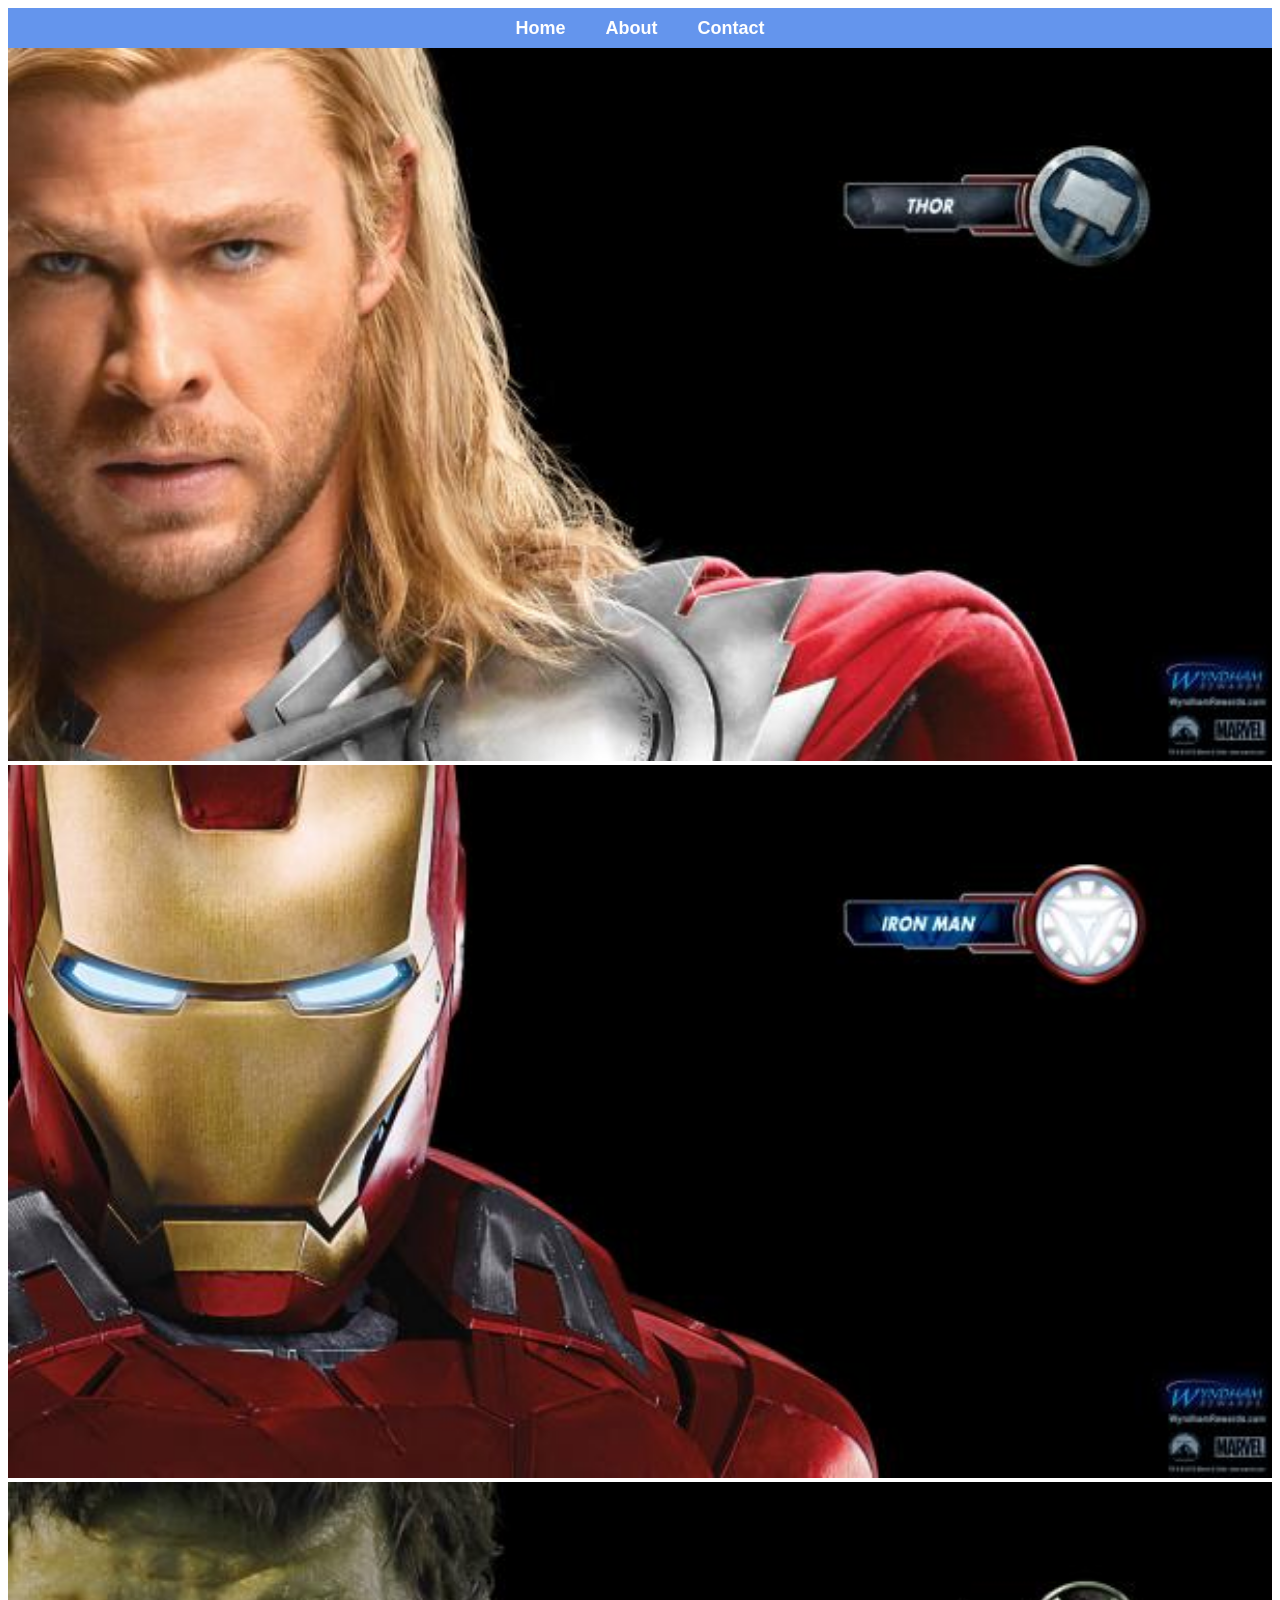
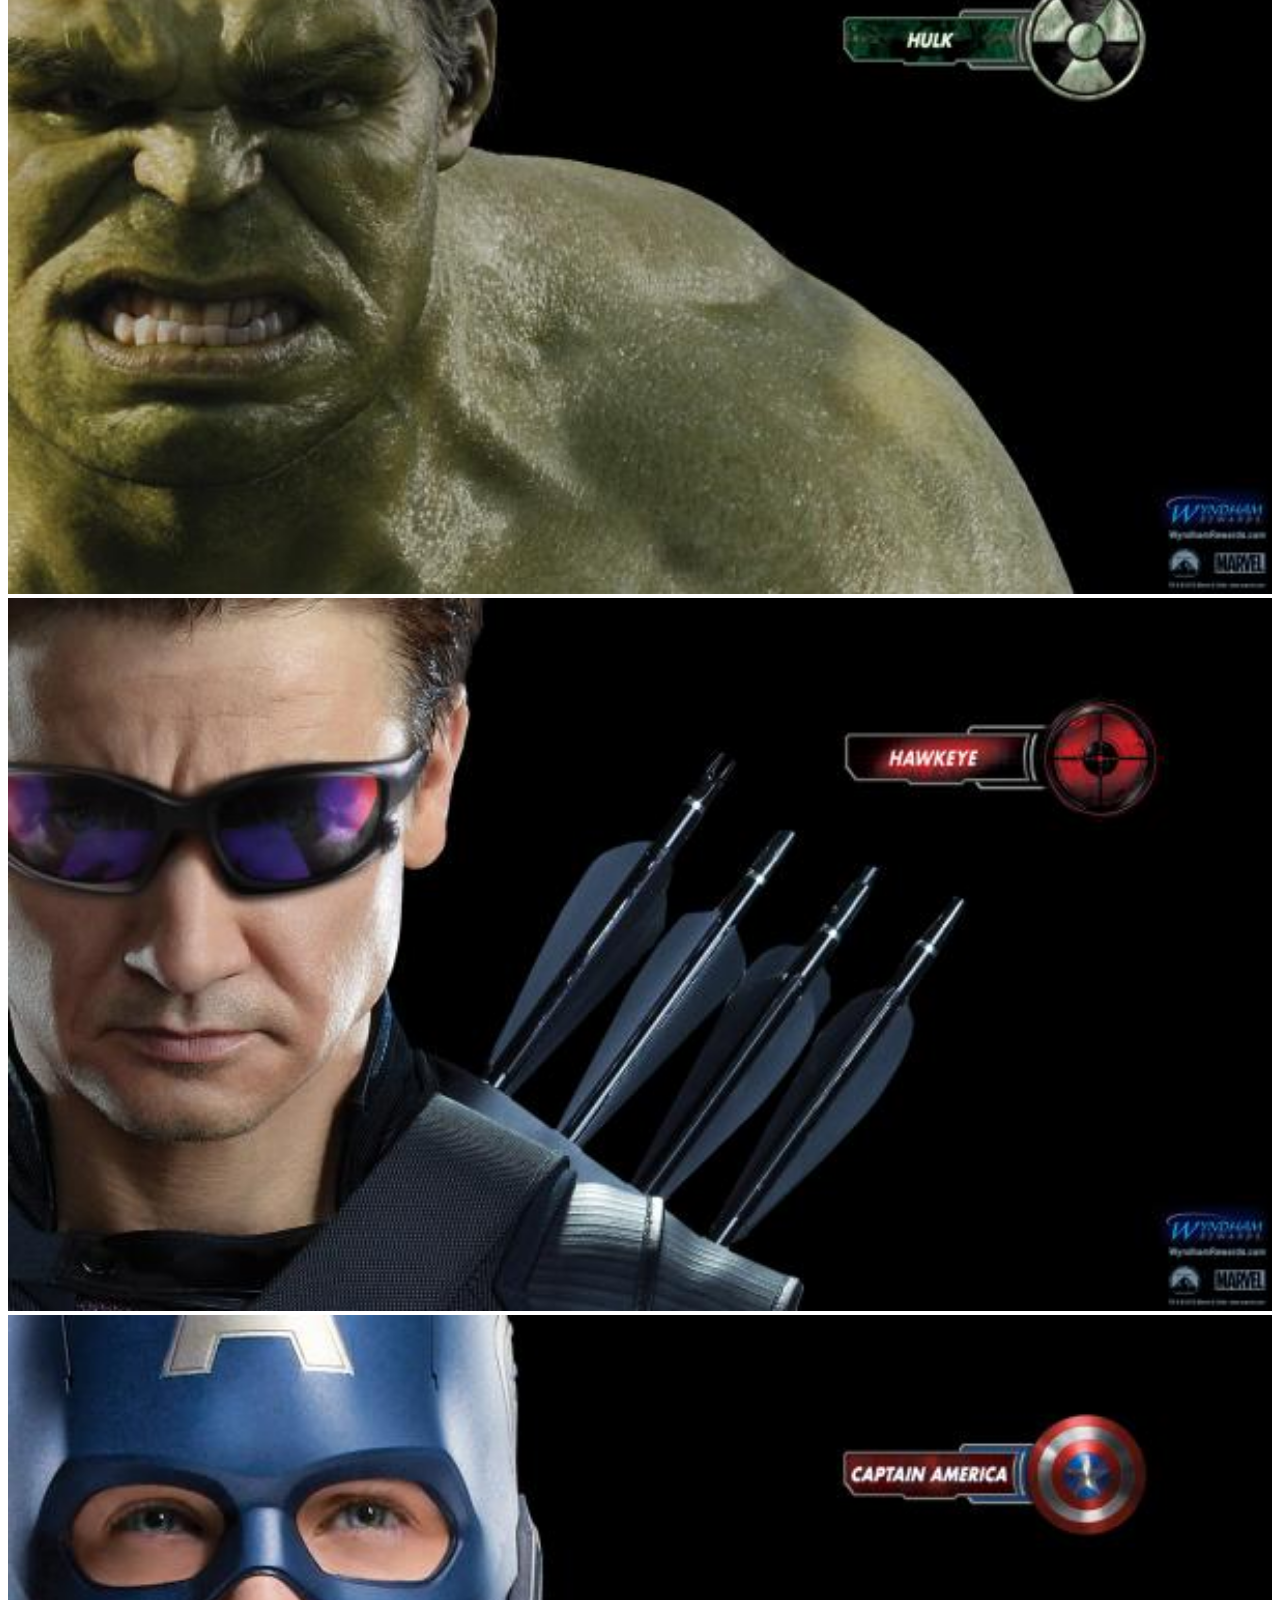
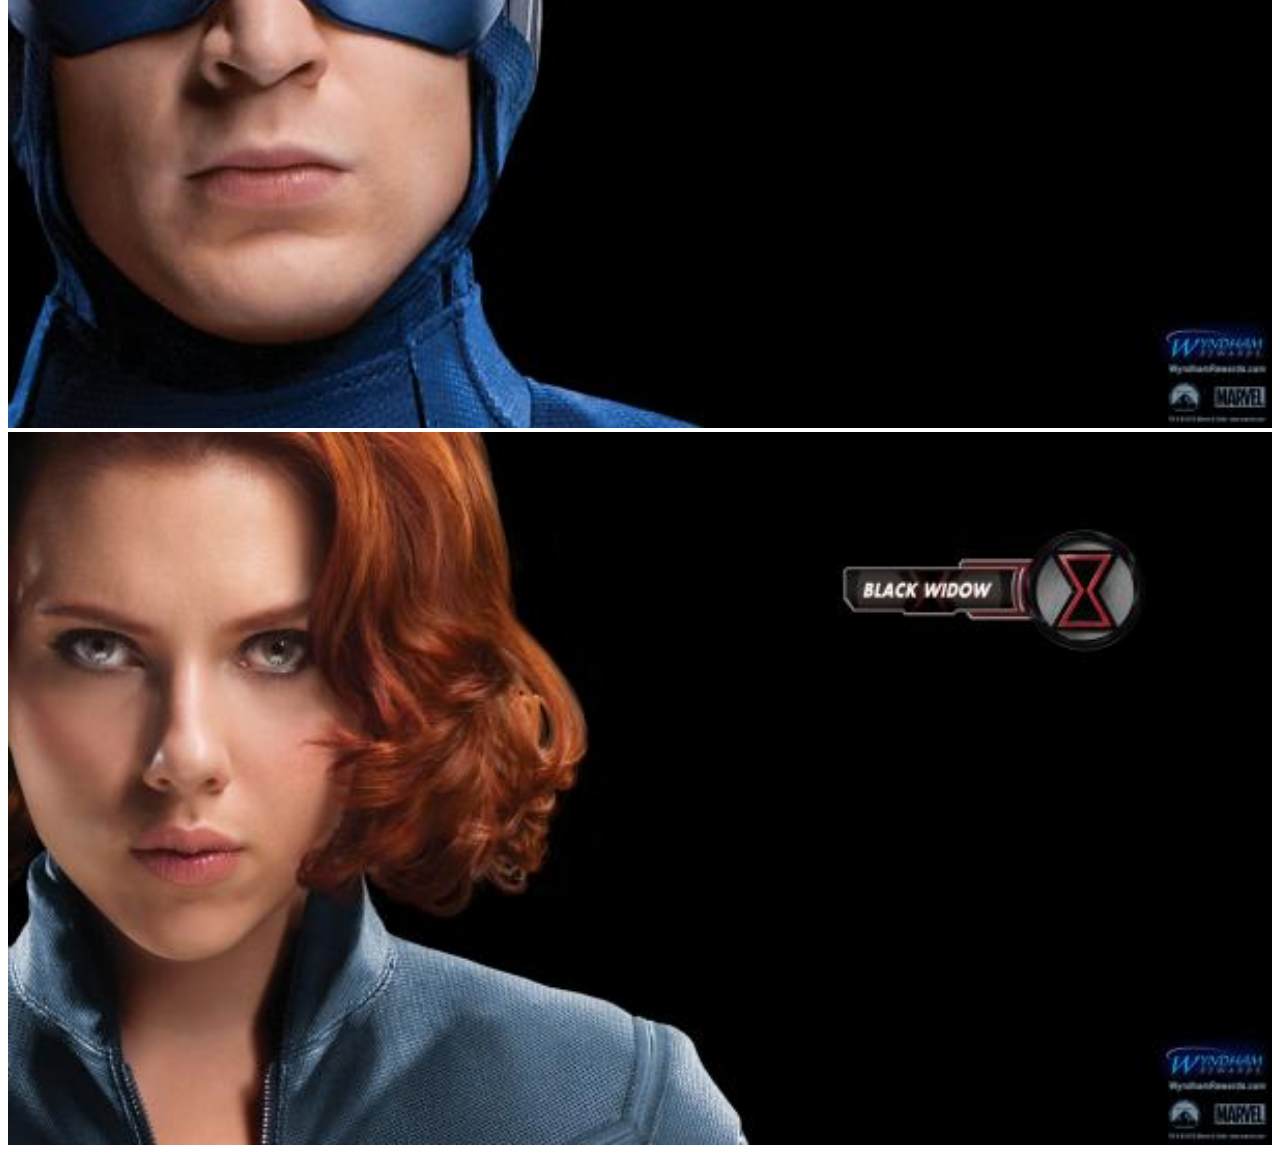
<file: index.html>
<!doctype html>
<html>
  <head>
    <title>Avengers</title>
    <link rel="stylesheet" href="style.css" />
  </head>
  <body>
    <div id="menu">
      <a href="index.html">Home</a>
      <a href="about.html" target="_blank">About</a>
      <a href="contact.html" target="_blank">Contact</a>
    </div>

    <div class="gallery">
      <a href="thor.html" target="_blank"
        ><img src="images/heroes/thor.jpg"
      /></a>
      <a href="iron_man.html" target="_blank"
        ><img src="images/heroes/iron-man.jpg"
      /></a>
      <a href="hulk.html" target="_blank"
        ><img src="images/heroes/hulk.jpg"
      /></a>
      <a href="hawkeye.html" target="_blank"
        ><img src="images/heroes/hawkeye.jpg"
      /></a>
      <a href="captain_america.html" target="_blank"
        ><img src="images/heroes/captain-america.jpg"
      /></a>
      <a href="black_widow.html" target="_blank"
        ><img src="images/heroes/black-widow.jpg"
      /></a>
    </div>
  </body>
</html>
</file>
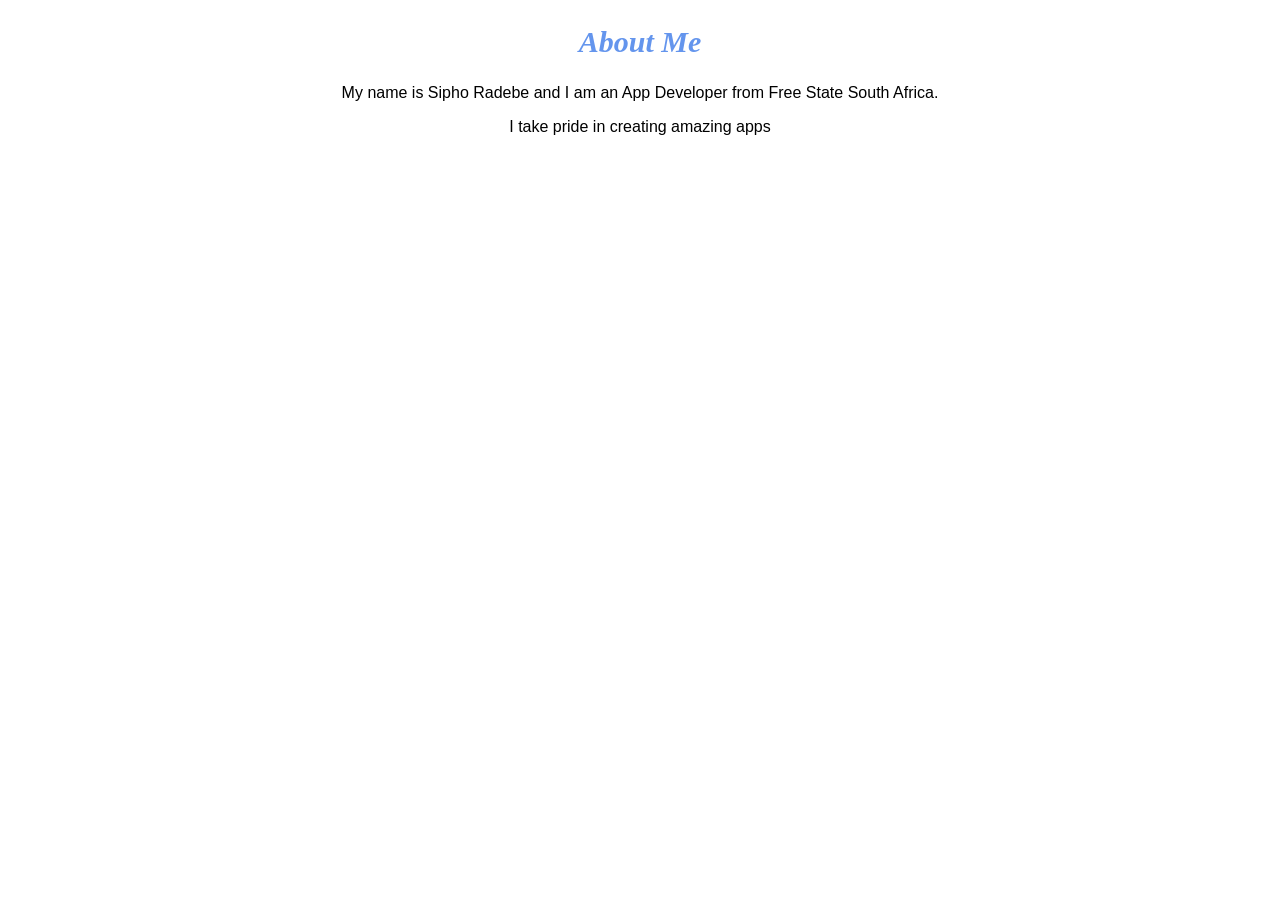
<file: about.html>
<!doctype html>
<html>
  <head>
    <title>About</title>
    <link rel="stylesheet" href="style.css" />
  </head>
  <body>
    <h2>About Me</h2>
    <div class="about-text">
      <p>
        My name is Sipho Radebe and I am an App Developer from Free State South
        Africa.
      </p>
      <p>I take pride in creating amazing apps</p>
    </div>
  </body>
</html>
</file>
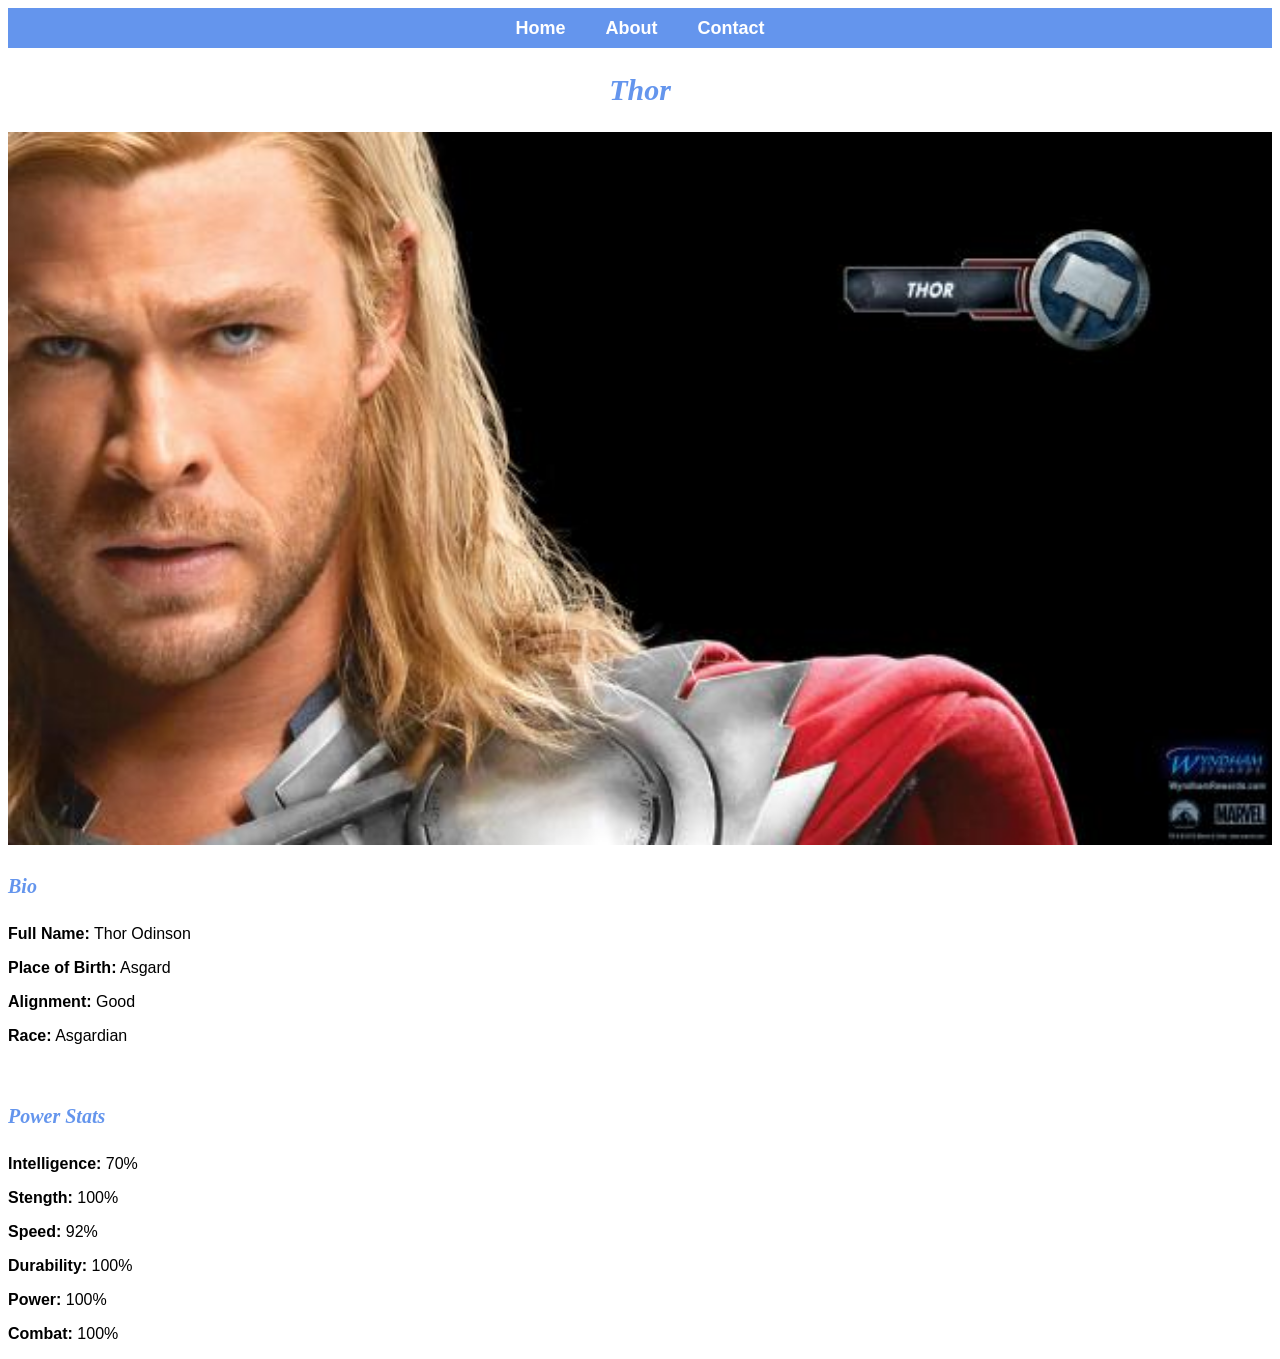
<file: avenger-1.html>
<!doctype html>
<html>
  <head>
    <title>Thor</title>
    <link rel="stylesheet" href="style.css" />
  </head>
  <body>
    <div id="menu">
      <a href="index.html">Home</a>
      <a href="about.html" target="_blank">About</a>
      <a href="contact.html" target="_blank">Contact</a>
    </div>
    <h2>Thor</h2>
    <div class="gallery">
      <img src="images/avengers_01.jpg" />
    </div>
    <h4>Bio</h4>
    <p><b>Full Name:</b> Thor Odinson</p>
    <p><b>Place of Birth:</b> Asgard</p>
    <p><b>Alignment:</b> Good</p>
    <p><b>Race:</b> Asgardian</p>
    <br />
    <h4>Power Stats</h4>
    <p><b>Intelligence:</b> 70%</p>
    <p><b>Stength:</b> 100%</p>
    <p><b>Speed:</b> 92%</p>
    <p><b>Durability:</b> 100%</p>
    <p><b>Power:</b> 100%</p>
    <p><b>Combat:</b> 100%</p>
  </body>
</html>
</file>
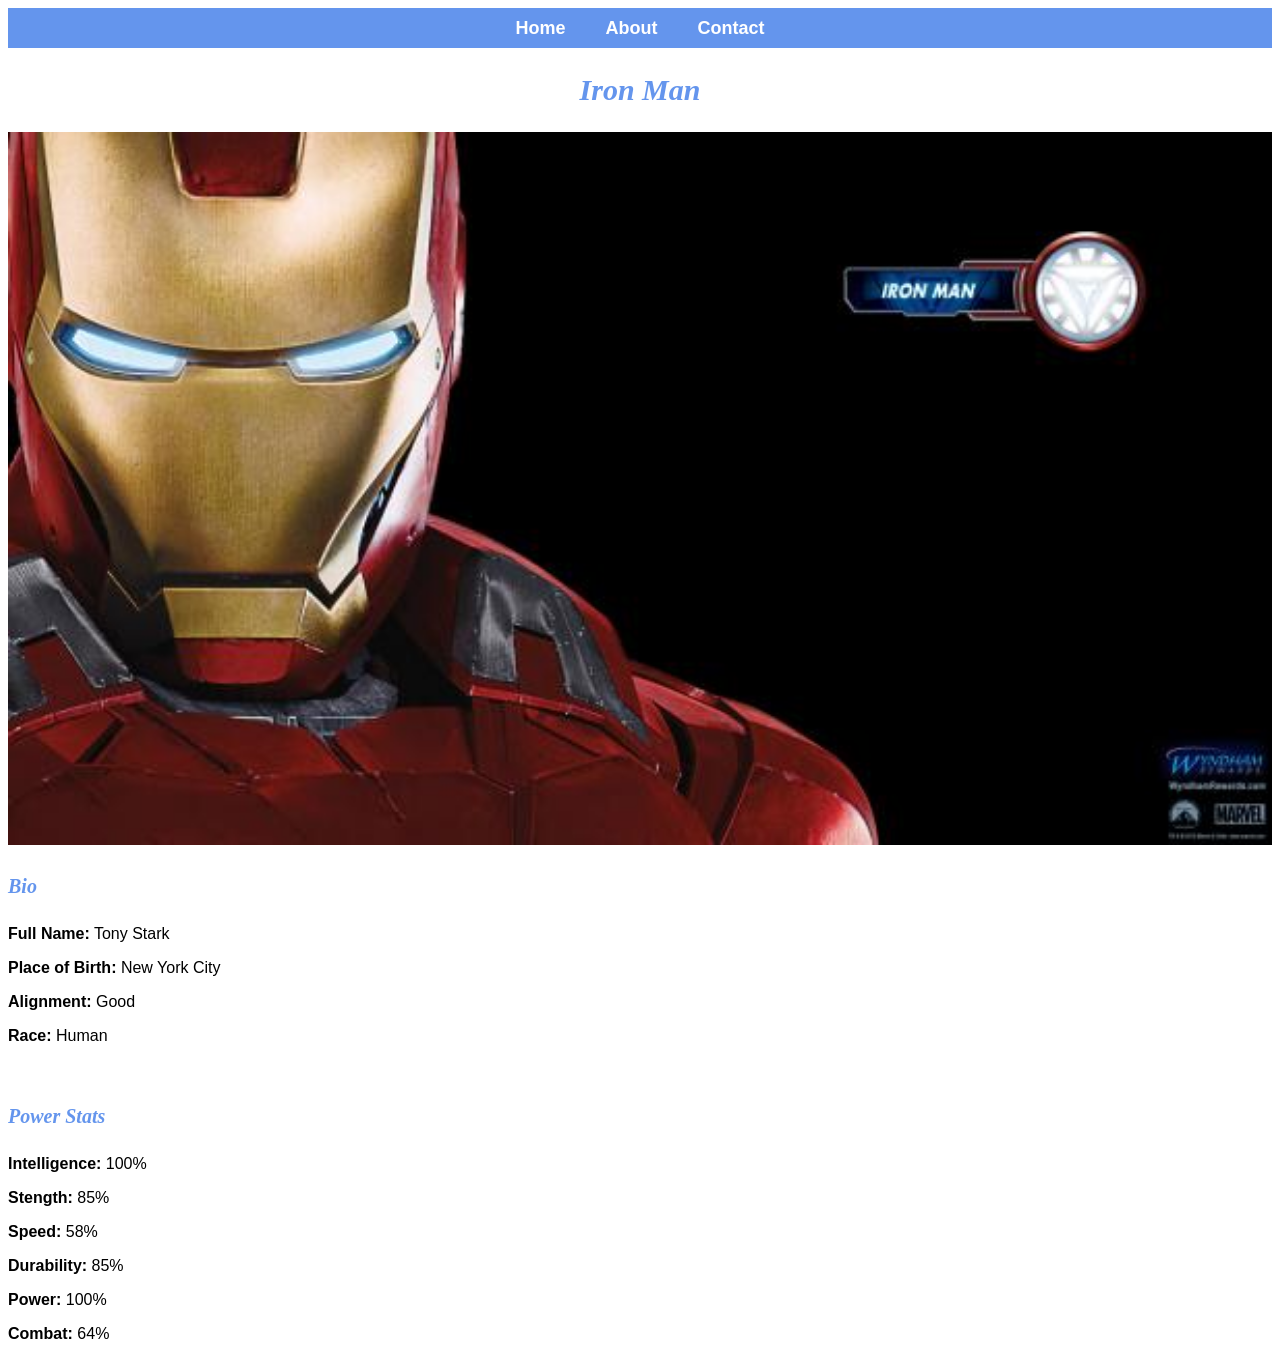
<file: avenger-2.html>
<!doctype html>
<html>
  <head>
    <title>Iron Man</title>
    <link rel="stylesheet" href="style.css" />
  </head>
  <body>
    <div id="menu">
      <a href="index.html">Home</a>
      <a href="about.html" target="_blank">About</a>
      <a href="contact.html" target="_blank">Contact</a>
    </div>
    <h2>Iron Man</h2>
    <div class="gallery">
      <img src="images/avengers_02.jpg" />
    </div>
    <h4>Bio</h4>
    <p><b>Full Name:</b> Tony Stark</p>
    <p><b>Place of Birth:</b> New York City</p>
    <p><b>Alignment:</b> Good</p>
    <p><b>Race:</b> Human</p>
    <br />
    <h4>Power Stats</h4>
    <p><b>Intelligence:</b> 100%</p>
    <p><b>Stength:</b> 85%</p>
    <p><b>Speed:</b> 58%</p>
    <p><b>Durability:</b> 85%</p>
    <p><b>Power:</b> 100%</p>
    <p><b>Combat:</b> 64%</p>
  </body>
</html>
</file>
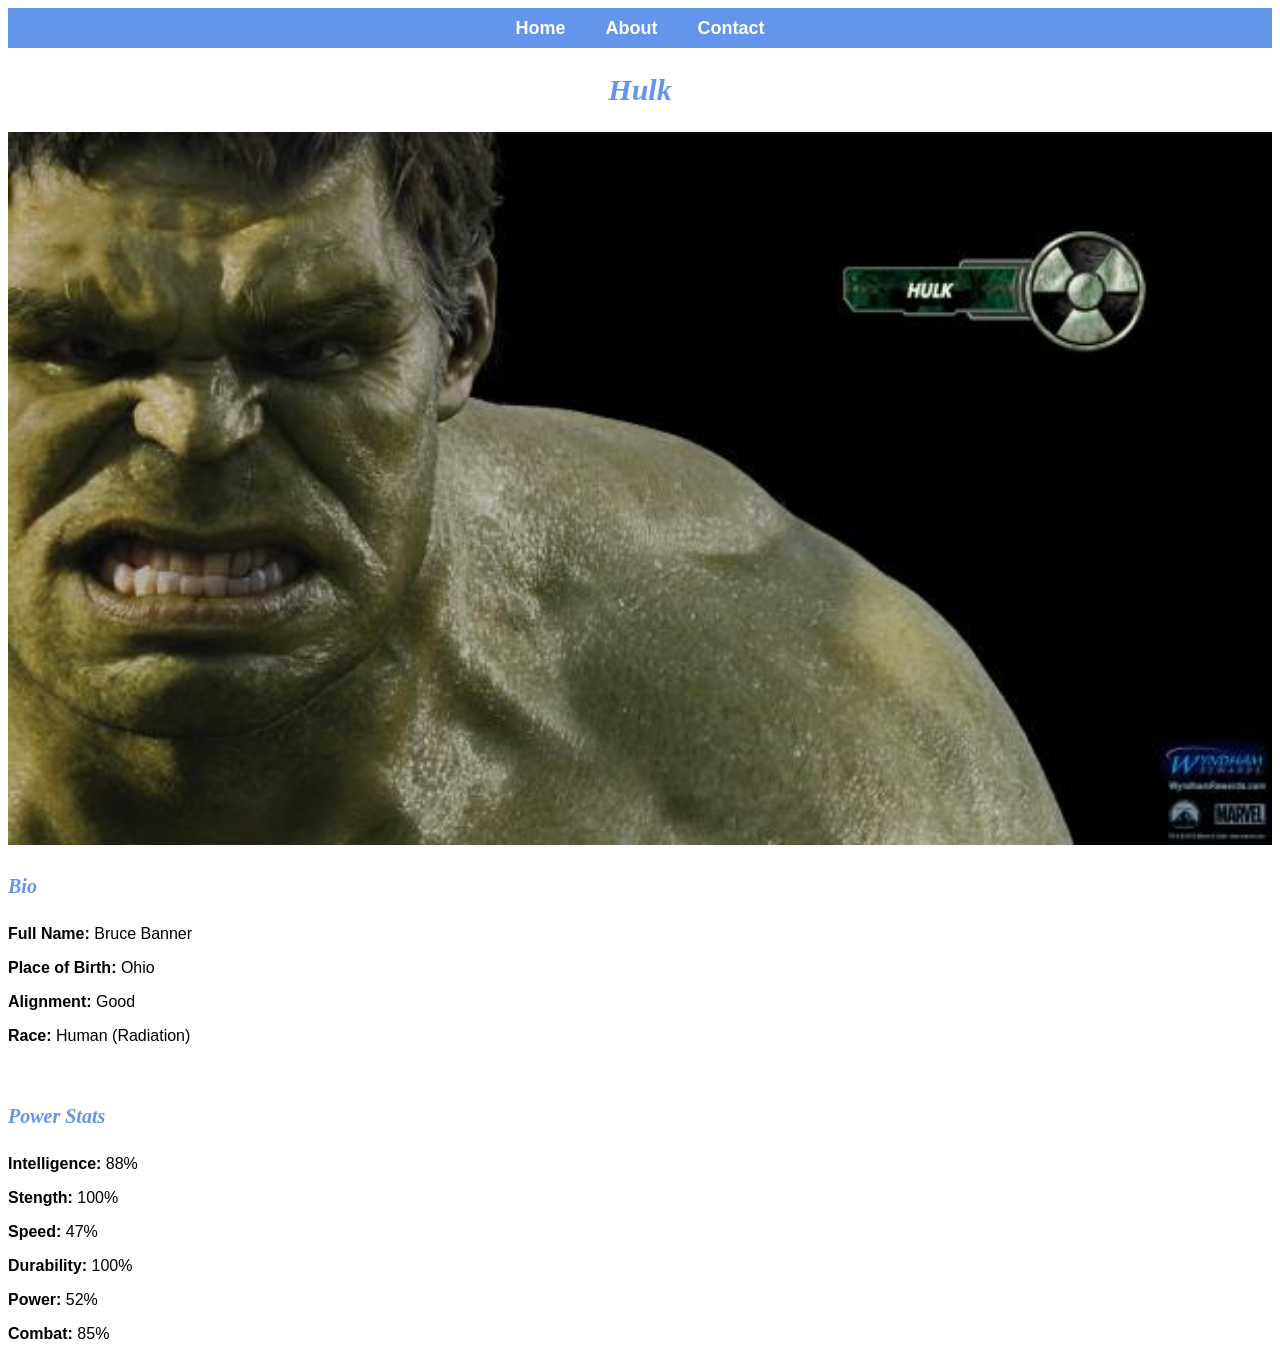
<file: avenger-3.html>
<!doctype html>
<html>
  <head>
    <title>Hulk</title>
    <link rel="stylesheet" href="style.css" />
  </head>
  <body>
    <div id="menu">
      <a href="index.html">Home</a>
      <a href="about.html" target="_blank">About</a>
      <a href="contact.html" target="_blank">Contact</a>
    </div>
    <h2>Hulk</h2>
    <div class="gallery">
      <img src="images/avengers_03.jpg" />
    </div>
    <h4>Bio</h4>
    <p><b>Full Name:</b> Bruce Banner</p>
    <p><b>Place of Birth:</b> Ohio</p>
    <p><b>Alignment:</b> Good</p>
    <p><b>Race:</b> Human (Radiation)</p>
    <br />
    <h4>Power Stats</h4>
    <p><b>Intelligence:</b> 88%</p>
    <p><b>Stength:</b> 100%</p>
    <p><b>Speed:</b> 47%</p>
    <p><b>Durability:</b> 100%</p>
    <p><b>Power:</b> 52%</p>
    <p><b>Combat:</b> 85%</p>
  </body>
</html>
</file>
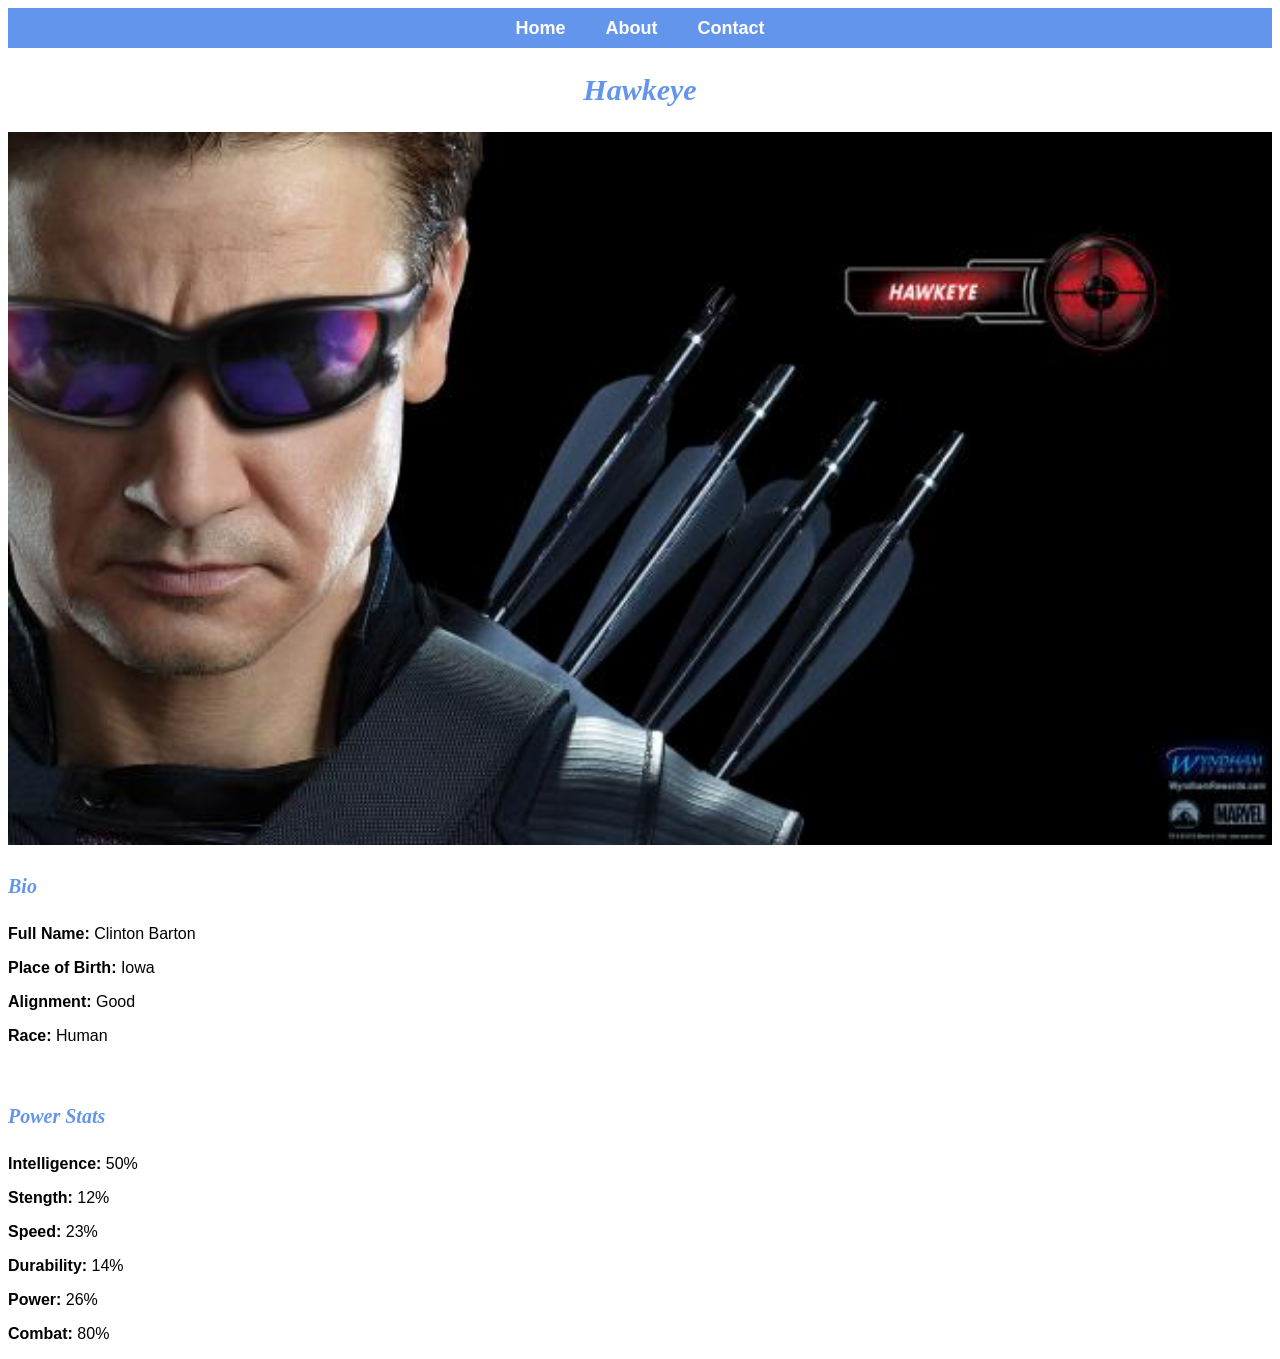
<file: avenger-4.html>
<!doctype html>
<html>
  <head>
    <title>Hawkeye</title>
    <link rel="stylesheet" href="style.css" />
  </head>
  <body>
    <div id="menu">
      <a href="index.html">Home</a>
      <a href="about.html" target="_blank">About</a>
      <a href="contact.html" target="_blank">Contact</a>
    </div>
    <h2>Hawkeye</h2>
    <div class="gallery">
      <img src="images/avengers_04.jpg" />
    </div>
    <h4>Bio</h4>
    <p><b>Full Name:</b> Clinton Barton</p>
    <p><b>Place of Birth:</b> Iowa</p>
    <p><b>Alignment:</b> Good</p>
    <p><b>Race:</b> Human</p>
    <br />
    <h4>Power Stats</h4>
    <p><b>Intelligence:</b> 50%</p>
    <p><b>Stength:</b> 12%</p>
    <p><b>Speed:</b> 23%</p>
    <p><b>Durability:</b> 14%</p>
    <p><b>Power:</b> 26%</p>
    <p><b>Combat:</b> 80%</p>
  </body>
</html>
</file>
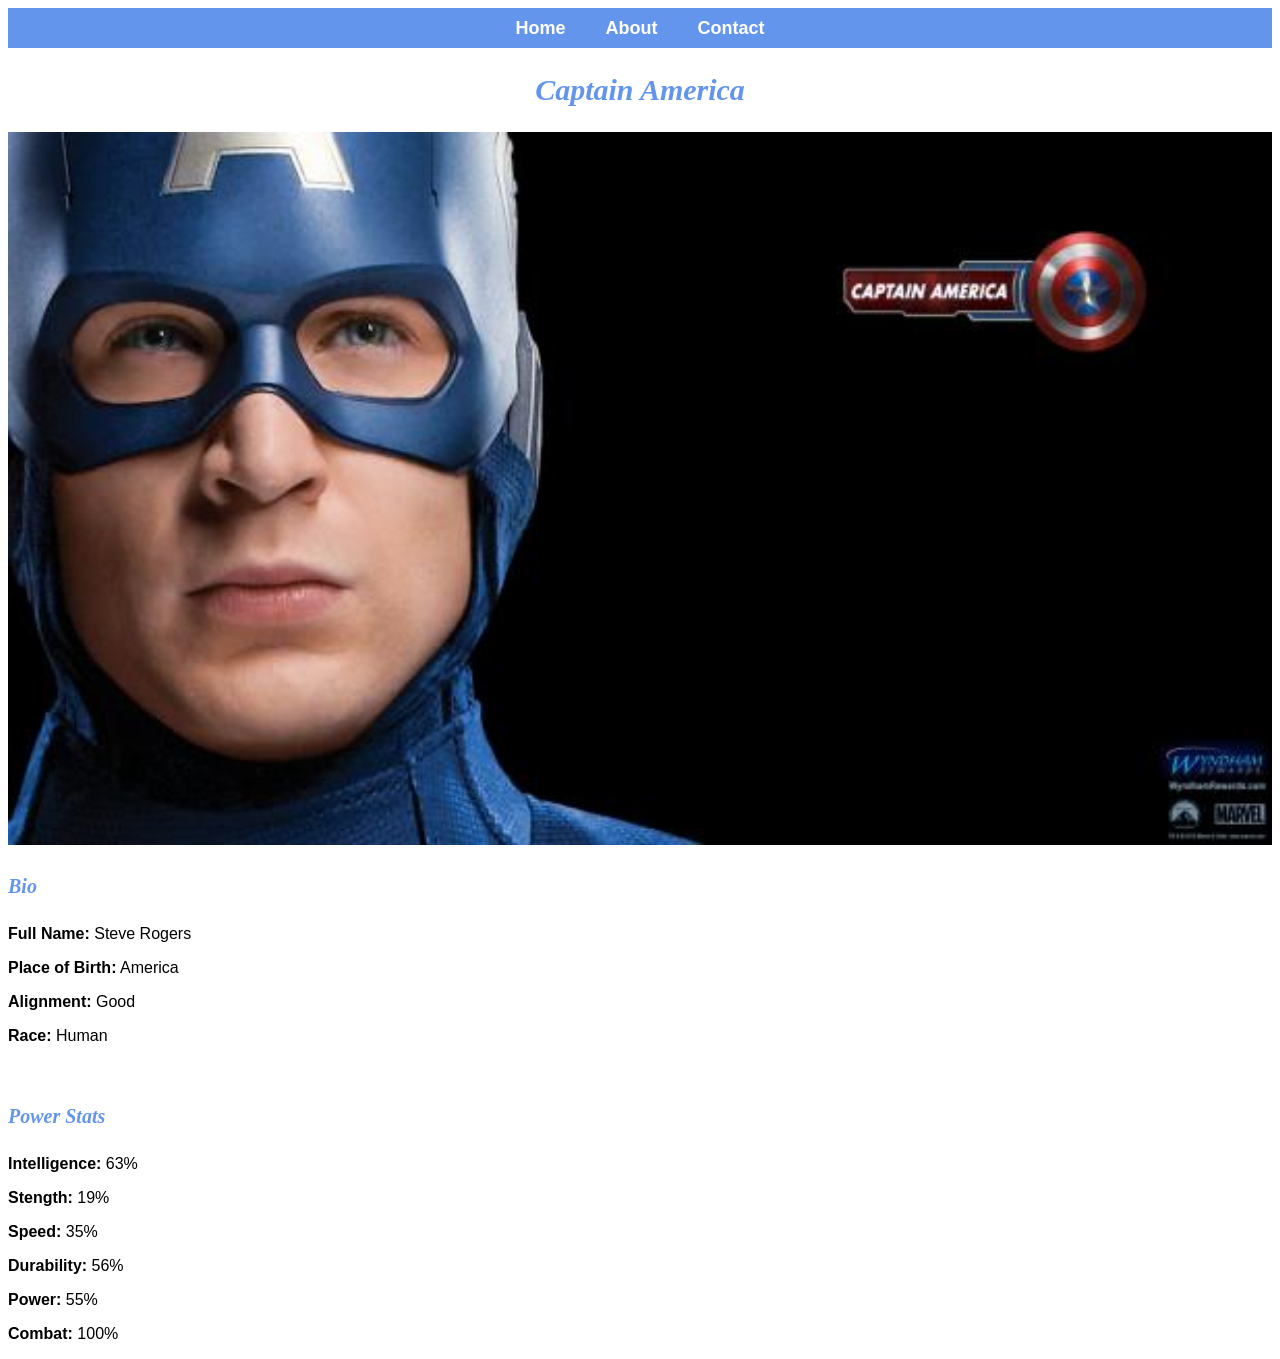
<file: avenger-5.html>
<!doctype html>
<html>
  <head>
    <title>Captain America</title>
    <link rel="stylesheet" href="style.css" />
  </head>
  <body>
    <div id="menu">
      <a href="index.html">Home</a>
      <a href="about.html" target="_blank">About</a>
      <a href="contact.html" target="_blank">Contact</a>
    </div>
    <h2>Captain America</h2>
    <div class="gallery">
      <img src="images/avengers_05.jpg" />
    </div>
    <h4>Bio</h4>
    <p><b>Full Name:</b> Steve Rogers</p>
    <p><b>Place of Birth:</b> America</p>
    <p><b>Alignment:</b> Good</p>
    <p><b>Race:</b> Human</p>
    <br />
    <h4>Power Stats</h4>
    <p><b>Intelligence:</b> 63%</p>
    <p><b>Stength:</b> 19%</p>
    <p><b>Speed:</b> 35%</p>
    <p><b>Durability:</b> 56%</p>
    <p><b>Power:</b> 55%</p>
    <p><b>Combat:</b> 100%</p>
  </body>
</html>
</file>
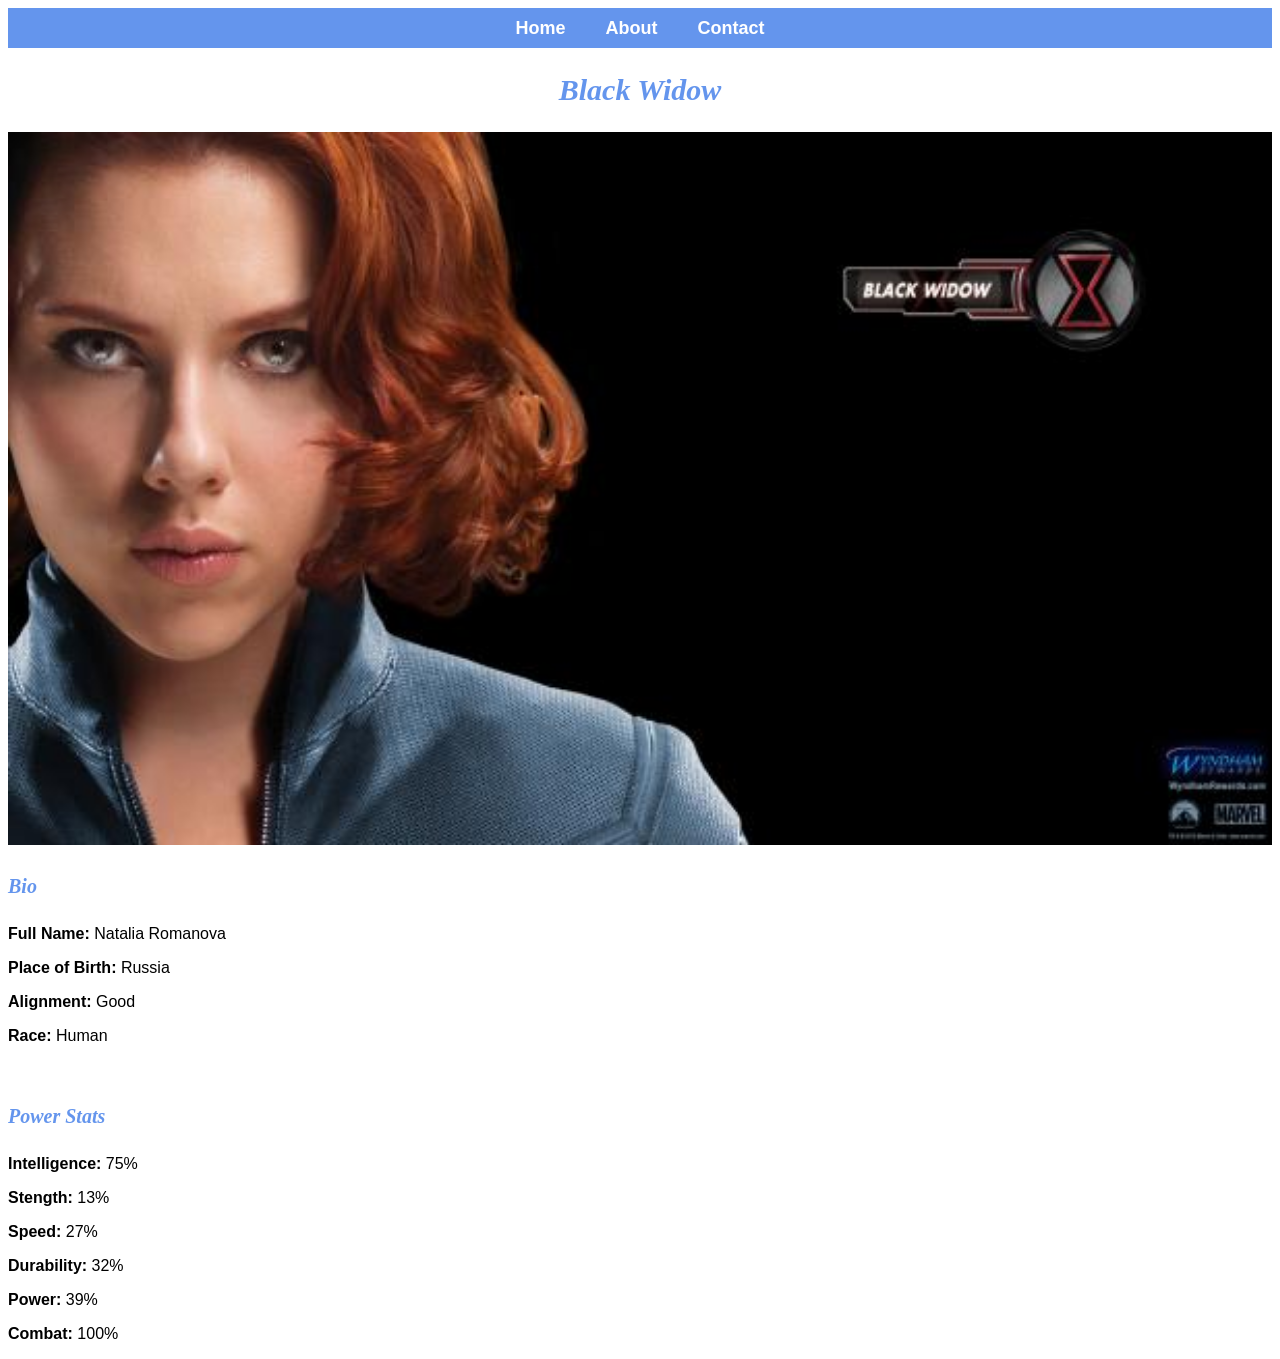
<file: avenger-6.html>
<!doctype html>
<html>
  <head>
    <title>Black Widow</title>
    <link rel="stylesheet" href="style.css" />
  </head>
  <body>
    <div id="menu">
      <a href="index.html">Home</a>
      <a href="about.html" target="_blank">About</a>
      <a href="contact.html" target="_blank">Contact</a>
    </div>
    <h2>Black Widow</h2>
    <div class="gallery">
      <img src="images/avengers_06.jpg" />
    </div>
    <h4>Bio</h4>
    <p><b>Full Name:</b> Natalia Romanova</p>
    <p><b>Place of Birth:</b> Russia</p>
    <p><b>Alignment:</b> Good</p>
    <p><b>Race:</b> Human</p>
    <br />
    <h4>Power Stats</h4>
    <p><b>Intelligence:</b> 75%</p>
    <p><b>Stength:</b> 13%</p>
    <p><b>Speed:</b> 27%</p>
    <p><b>Durability:</b> 32%</p>
    <p><b>Power:</b> 39%</p>
    <p><b>Combat:</b> 100%</p>
  </body>
</html>
</file>
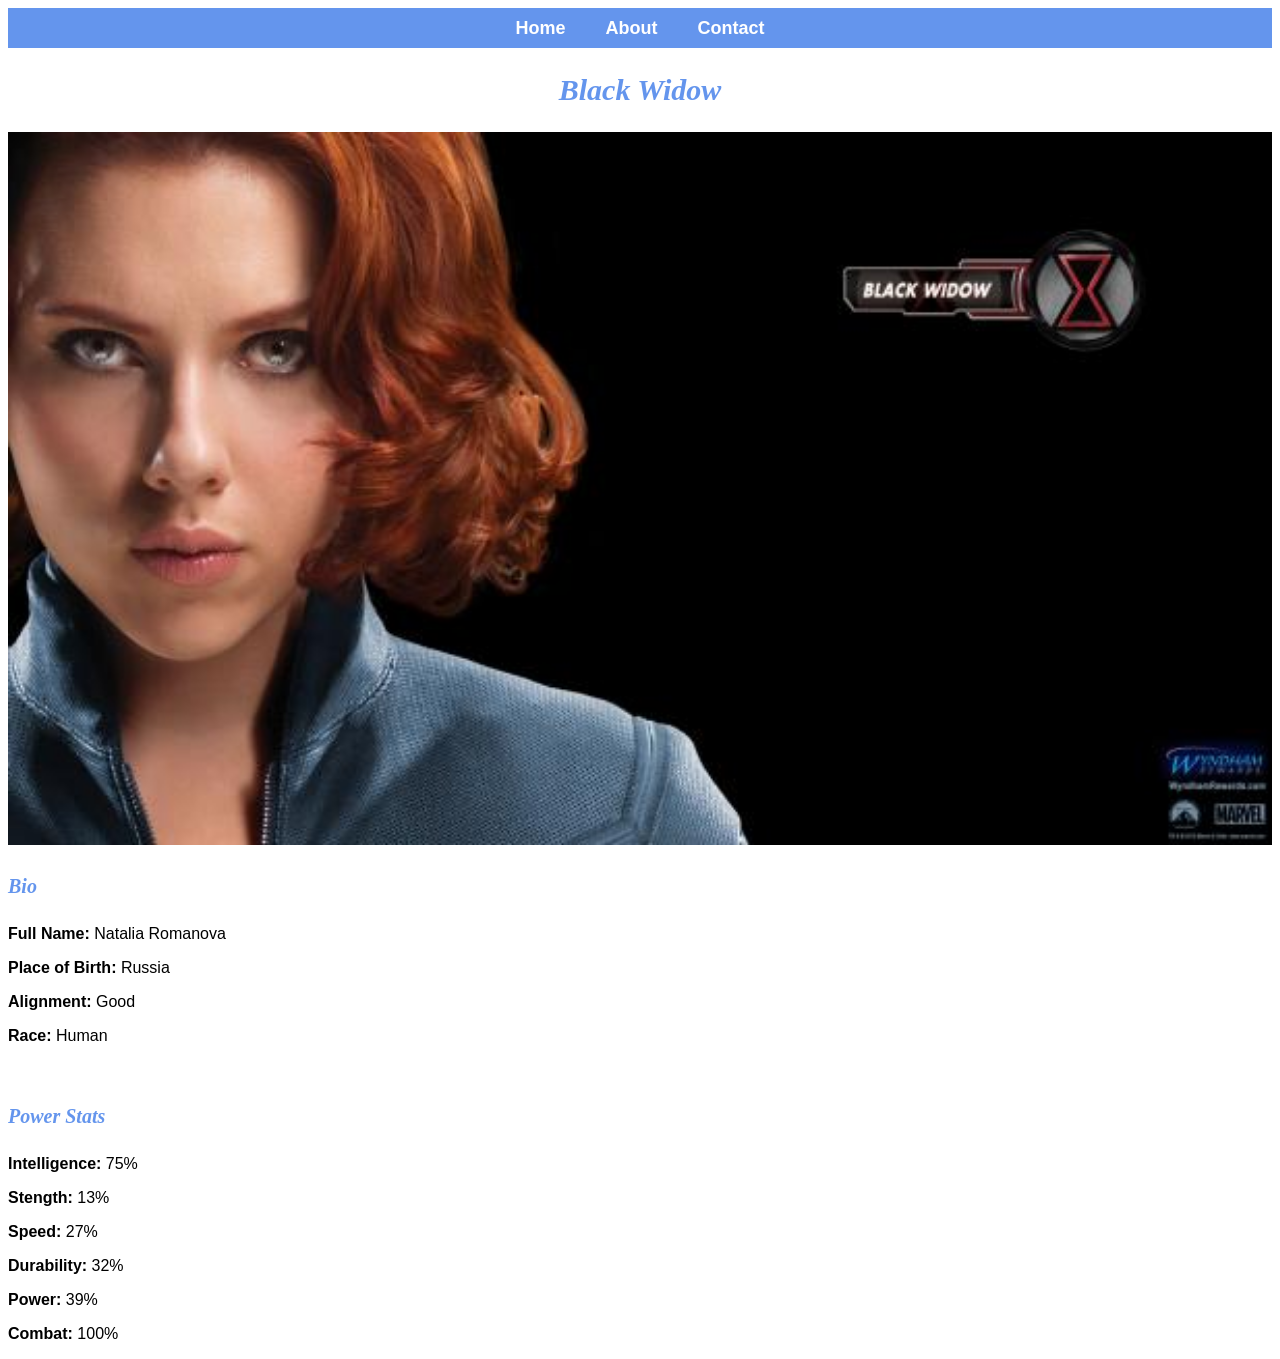
<file: black_widow.html>
<!doctype html>
<html>
  <head>
    <title>Black Widow</title>
    <link rel="stylesheet" href="style.css" />
  </head>
  <body>
    <div id="menu">
      <a href="index.html">Home</a>
      <a href="about.html" target="_blank">About</a>
      <a href="contact.html" target="_blank">Contact</a>
    </div>
    <h2>Black Widow</h2>
    <div class="gallery">
      <img src="images/heroes/black-widow.jpg" />
    </div>
    <h4>Bio</h4>
    <p><b>Full Name:</b> Natalia Romanova</p>
    <p><b>Place of Birth:</b> Russia</p>
    <p><b>Alignment:</b> Good</p>
    <p><b>Race:</b> Human</p>
    <br />
    <h4>Power Stats</h4>
    <p><b>Intelligence:</b> 75%</p>
    <p><b>Stength:</b> 13%</p>
    <p><b>Speed:</b> 27%</p>
    <p><b>Durability:</b> 32%</p>
    <p><b>Power:</b> 39%</p>
    <p><b>Combat:</b> 100%</p>
  </body>
</html>
</file>
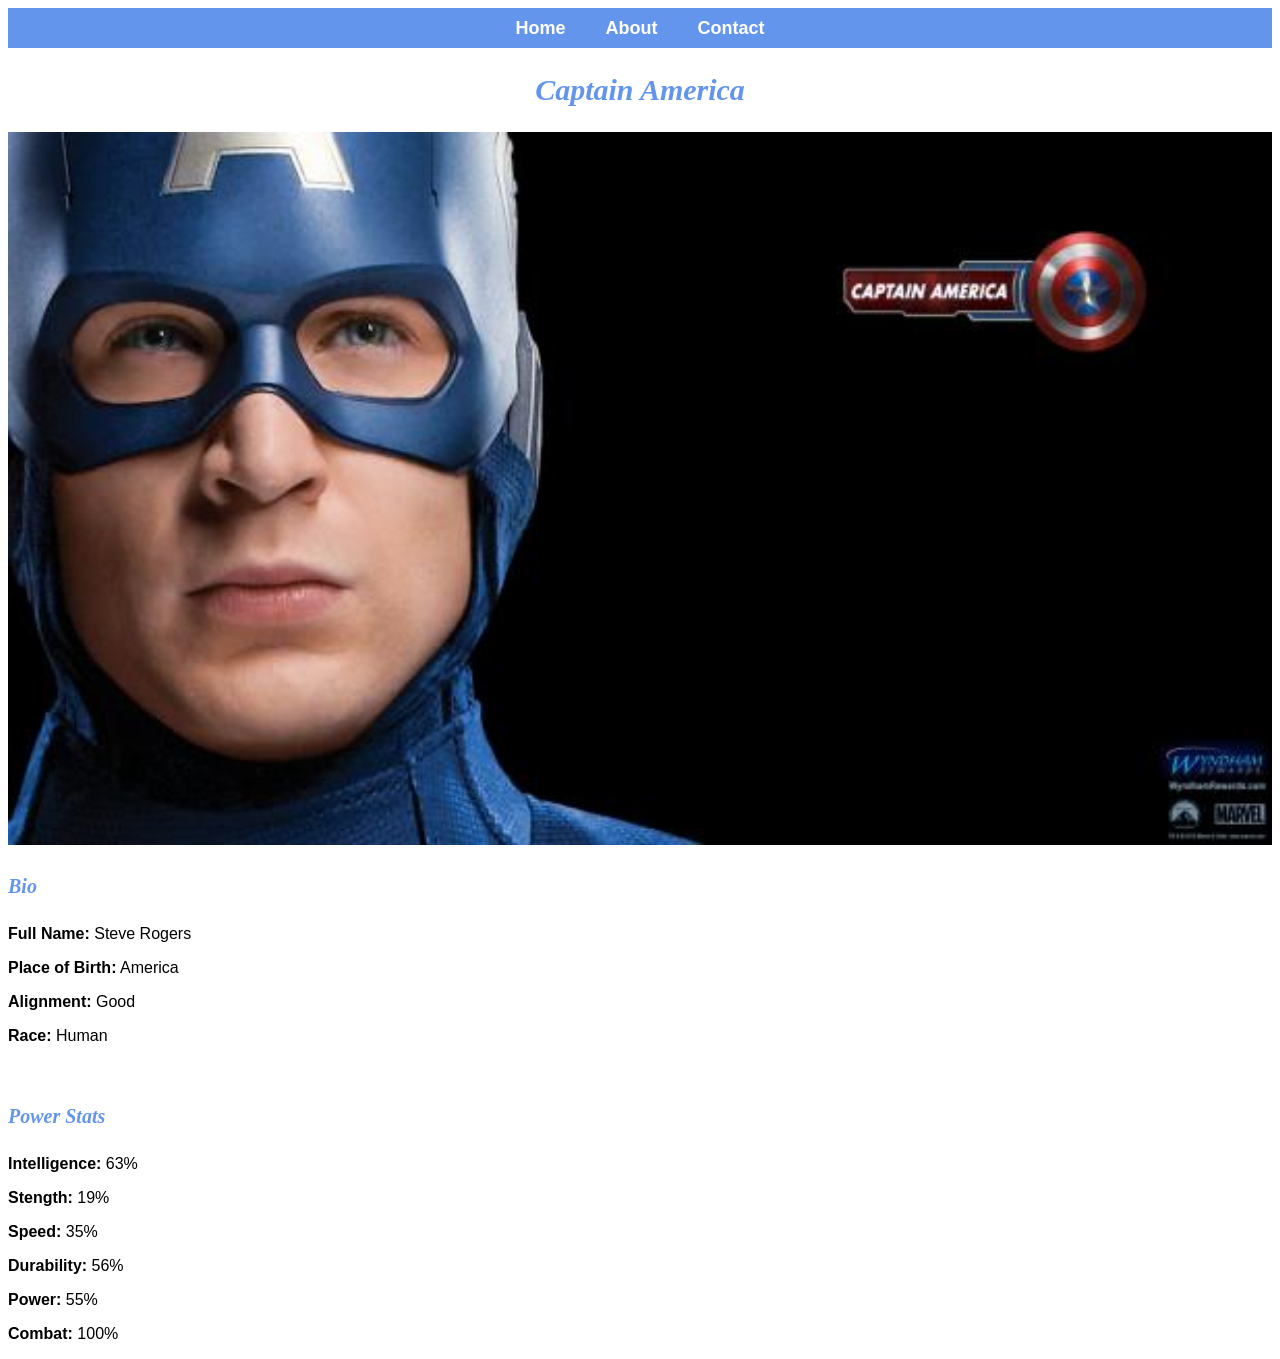
<file: captain_america.html>
<!doctype html>
<html>
  <head>
    <title>Captain America</title>
    <link rel="stylesheet" href="style.css" />
  </head>
  <body>
    <div id="menu">
      <a href="index.html">Home</a>
      <a href="about.html" target="_blank">About</a>
      <a href="contact.html" target="_blank">Contact</a>
    </div>
    <h2>Captain America</h2>
    <div class="gallery">
      <img src="images/heroes/captain-america.jpg" />
    </div>
    <h4>Bio</h4>
    <p><b>Full Name:</b> Steve Rogers</p>
    <p><b>Place of Birth:</b> America</p>
    <p><b>Alignment:</b> Good</p>
    <p><b>Race:</b> Human</p>
    <br />
    <h4>Power Stats</h4>
    <p><b>Intelligence:</b> 63%</p>
    <p><b>Stength:</b> 19%</p>
    <p><b>Speed:</b> 35%</p>
    <p><b>Durability:</b> 56%</p>
    <p><b>Power:</b> 55%</p>
    <p><b>Combat:</b> 100%</p>
  </body>
</html>
</file>
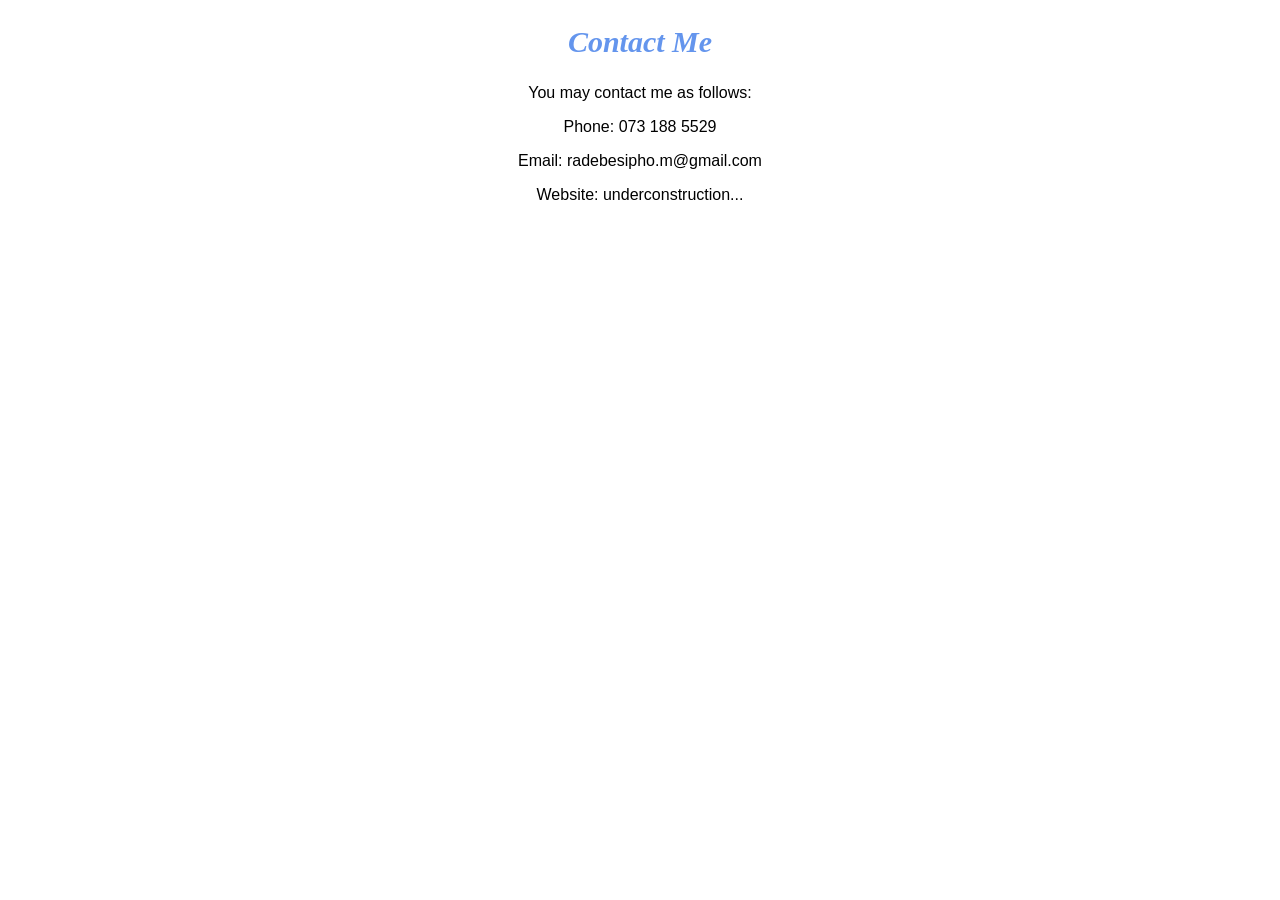
<file: contact.html>
<!doctype html>
<html>
  <head>
    <title>Contact</title>
    <link rel="stylesheet" href="style.css" />
  </head>
  <body>
    <h2>Contact Me</h2>
    <div class="about-text">
      <p>You may contact me as follows:</p>
      <p>Phone: 073 188 5529</p>
      <p>Email: radebesipho.m@gmail.com</p>
      <p>Website: underconstruction...</p>
    </div>
  </body>
</html>
</file>
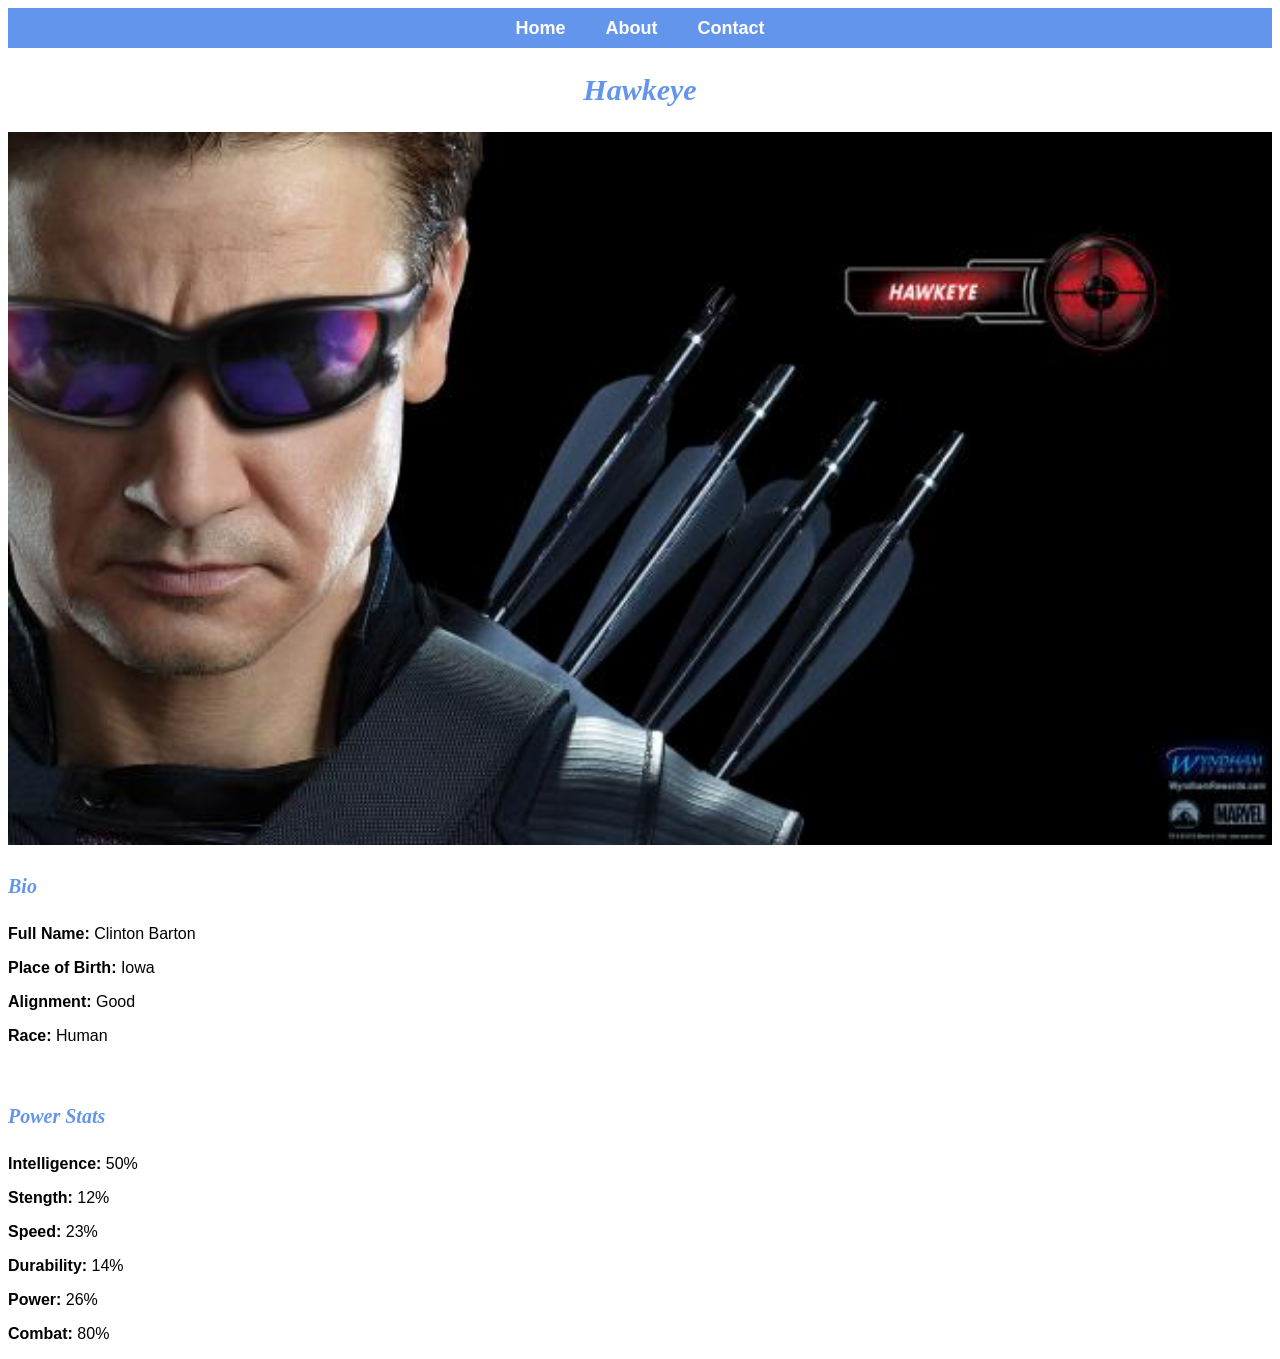
<file: hawkeye.html>
<!doctype html>
<html>
  <head>
    <title>Hawkeye</title>
    <link rel="stylesheet" href="style.css" />
  </head>
  <body>
    <div id="menu">
      <a href="index.html">Home</a>
      <a href="about.html" target="_blank">About</a>
      <a href="contact.html" target="_blank">Contact</a>
    </div>
    <h2>Hawkeye</h2>
    <div class="gallery">
      <img src="images/heroes/hawkeye.jpg" />
    </div>
    <h4>Bio</h4>
    <p><b>Full Name:</b> Clinton Barton</p>
    <p><b>Place of Birth:</b> Iowa</p>
    <p><b>Alignment:</b> Good</p>
    <p><b>Race:</b> Human</p>
    <br />
    <h4>Power Stats</h4>
    <p><b>Intelligence:</b> 50%</p>
    <p><b>Stength:</b> 12%</p>
    <p><b>Speed:</b> 23%</p>
    <p><b>Durability:</b> 14%</p>
    <p><b>Power:</b> 26%</p>
    <p><b>Combat:</b> 80%</p>
  </body>
</html>
</file>
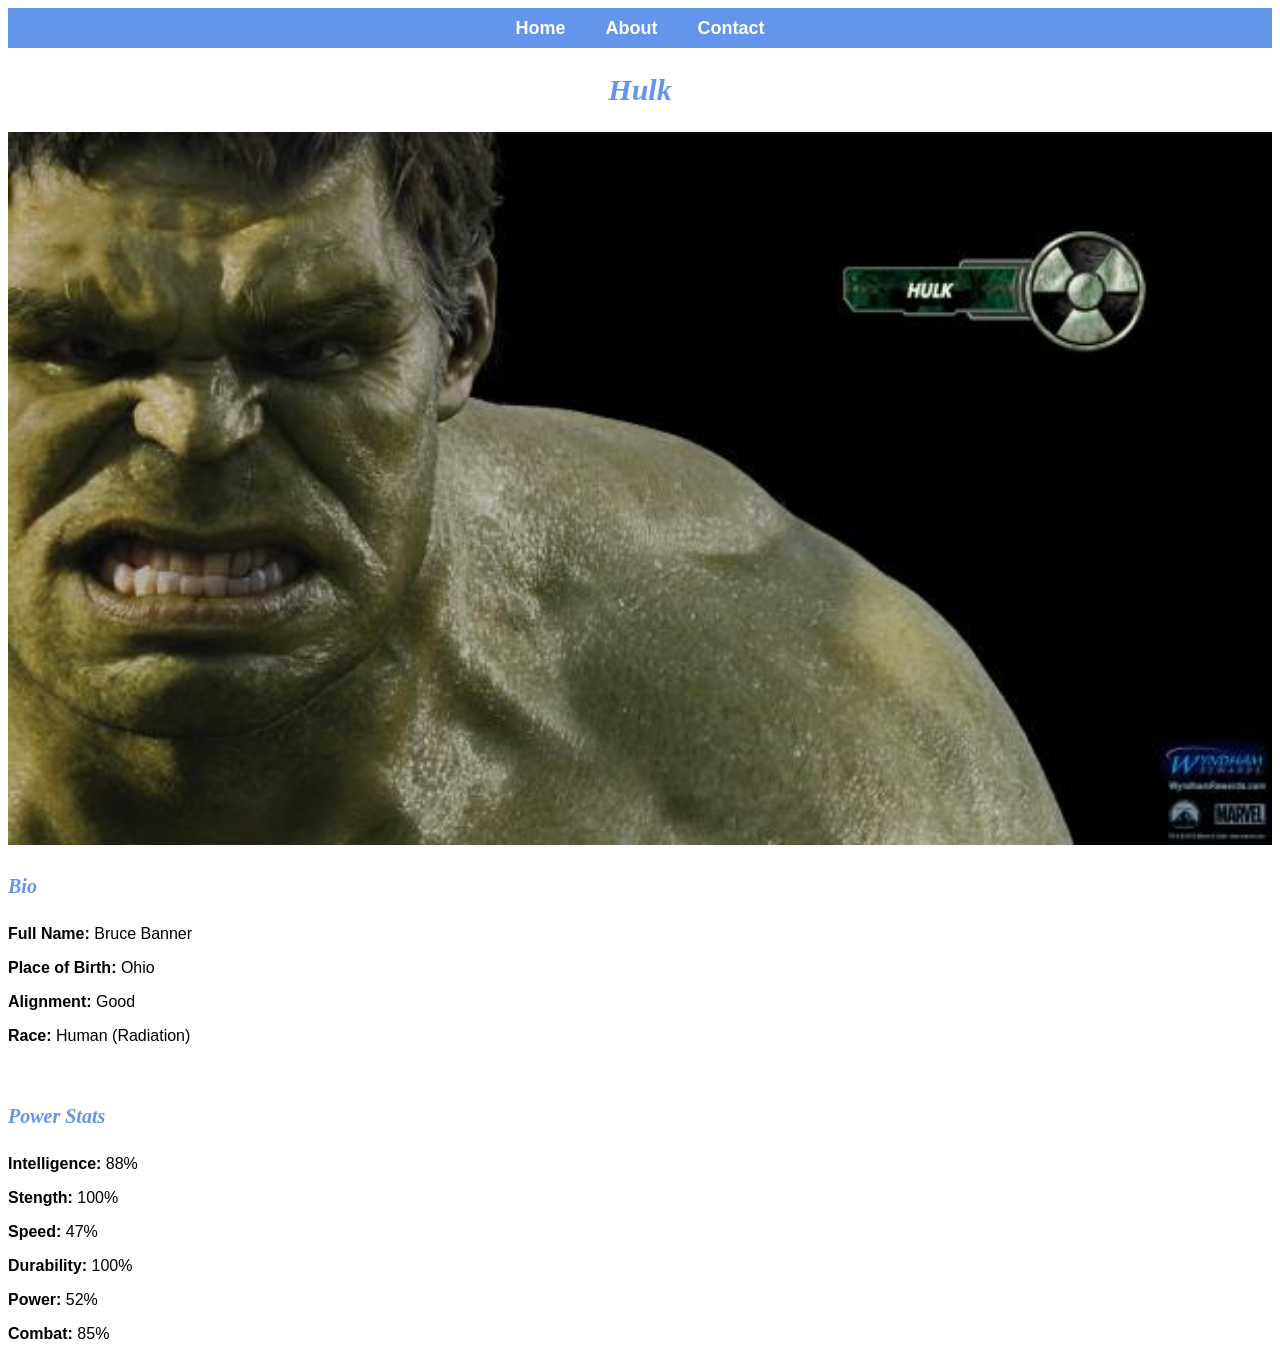
<file: hulk.html>
<!doctype html>
<html>
  <head>
    <title>Hulk</title>
    <link rel="stylesheet" href="style.css" />
  </head>
  <body>
    <div id="menu">
      <a href="index.html">Home</a>
      <a href="about.html" target="_blank">About</a>
      <a href="contact.html" target="_blank">Contact</a>
    </div>
    <h2>Hulk</h2>
    <div class="gallery">
      <img src="images/heroes/hulk.jpg" />
    </div>
    <h4>Bio</h4>
    <p><b>Full Name:</b> Bruce Banner</p>
    <p><b>Place of Birth:</b> Ohio</p>
    <p><b>Alignment:</b> Good</p>
    <p><b>Race:</b> Human (Radiation)</p>
    <br />
    <h4>Power Stats</h4>
    <p><b>Intelligence:</b> 88%</p>
    <p><b>Stength:</b> 100%</p>
    <p><b>Speed:</b> 47%</p>
    <p><b>Durability:</b> 100%</p>
    <p><b>Power:</b> 52%</p>
    <p><b>Combat:</b> 85%</p>
  </body>
</html>
</file>
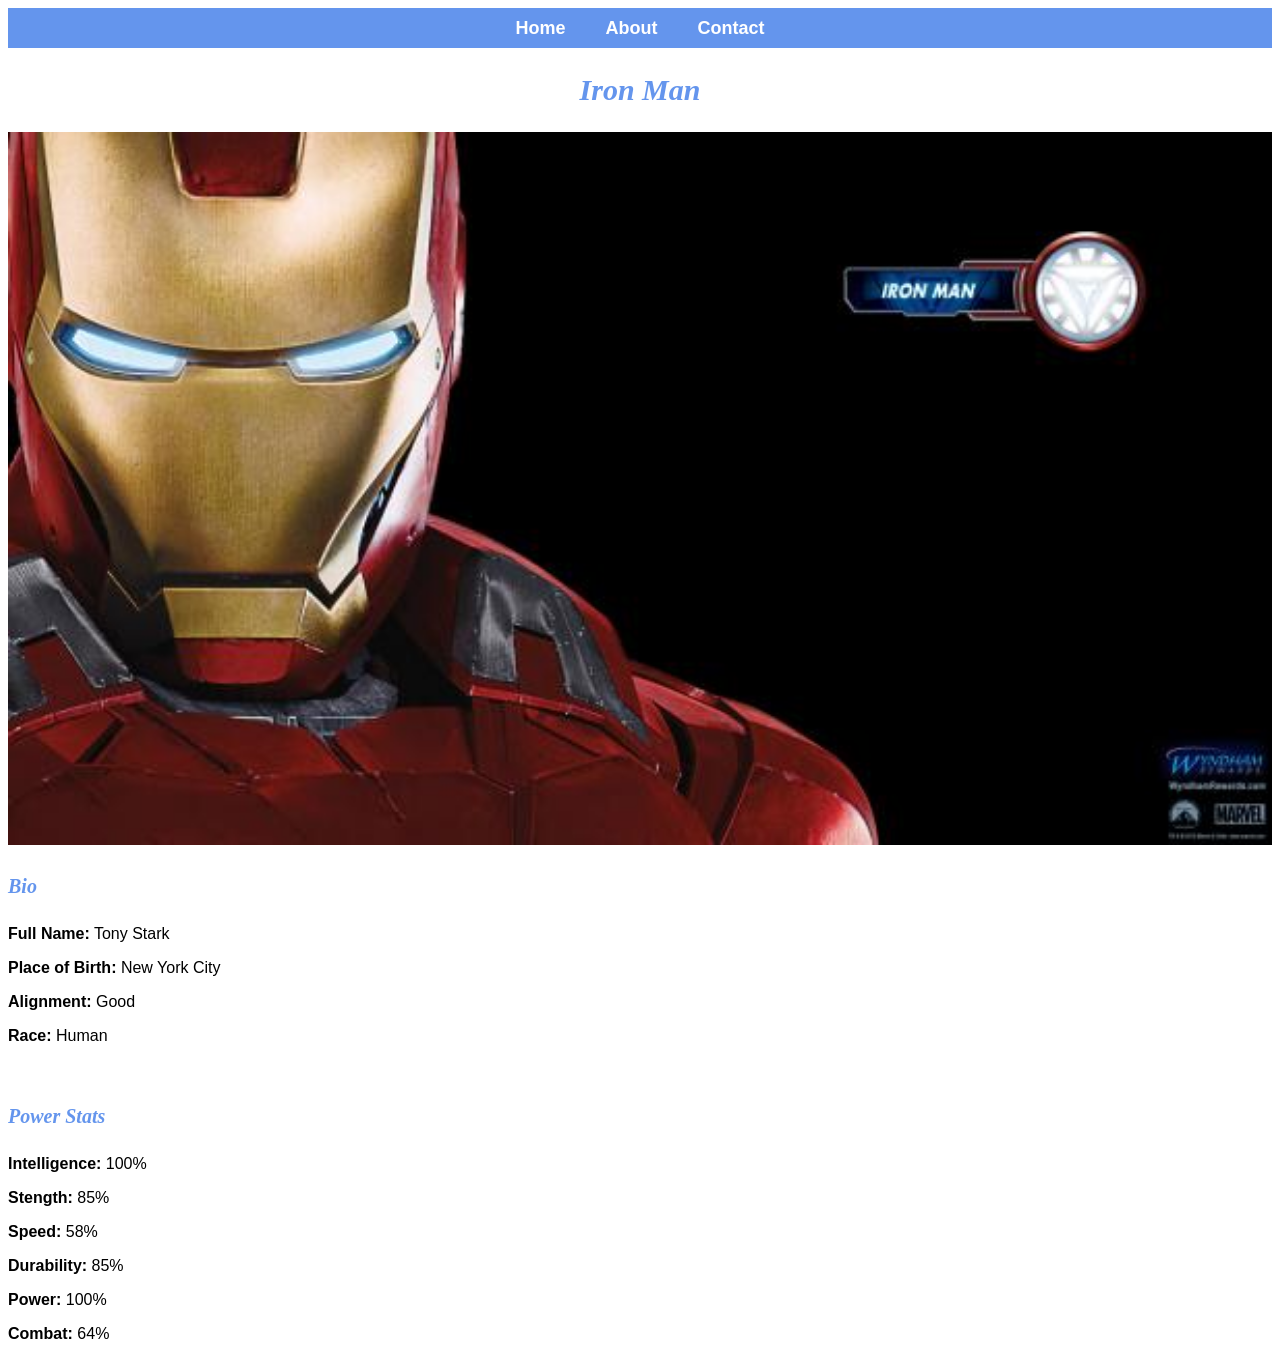
<file: iron_man.html>
<!doctype html>
<html>
  <head>
    <title>Iron Man</title>
    <link rel="stylesheet" href="style.css" />
  </head>
  <body>
    <div id="menu">
      <a href="index.html">Home</a>
      <a href="about.html" target="_blank">About</a>
      <a href="contact.html" target="_blank">Contact</a>
    </div>
    <h2>Iron Man</h2>
    <div class="gallery">
      <img src="images/heroes/iron-man.jpg" />
    </div>
    <h4>Bio</h4>
    <p><b>Full Name:</b> Tony Stark</p>
    <p><b>Place of Birth:</b> New York City</p>
    <p><b>Alignment:</b> Good</p>
    <p><b>Race:</b> Human</p>
    <br />
    <h4>Power Stats</h4>
    <p><b>Intelligence:</b> 100%</p>
    <p><b>Stength:</b> 85%</p>
    <p><b>Speed:</b> 58%</p>
    <p><b>Durability:</b> 85%</p>
    <p><b>Power:</b> 100%</p>
    <p><b>Combat:</b> 64%</p>
  </body>
</html>
</file>
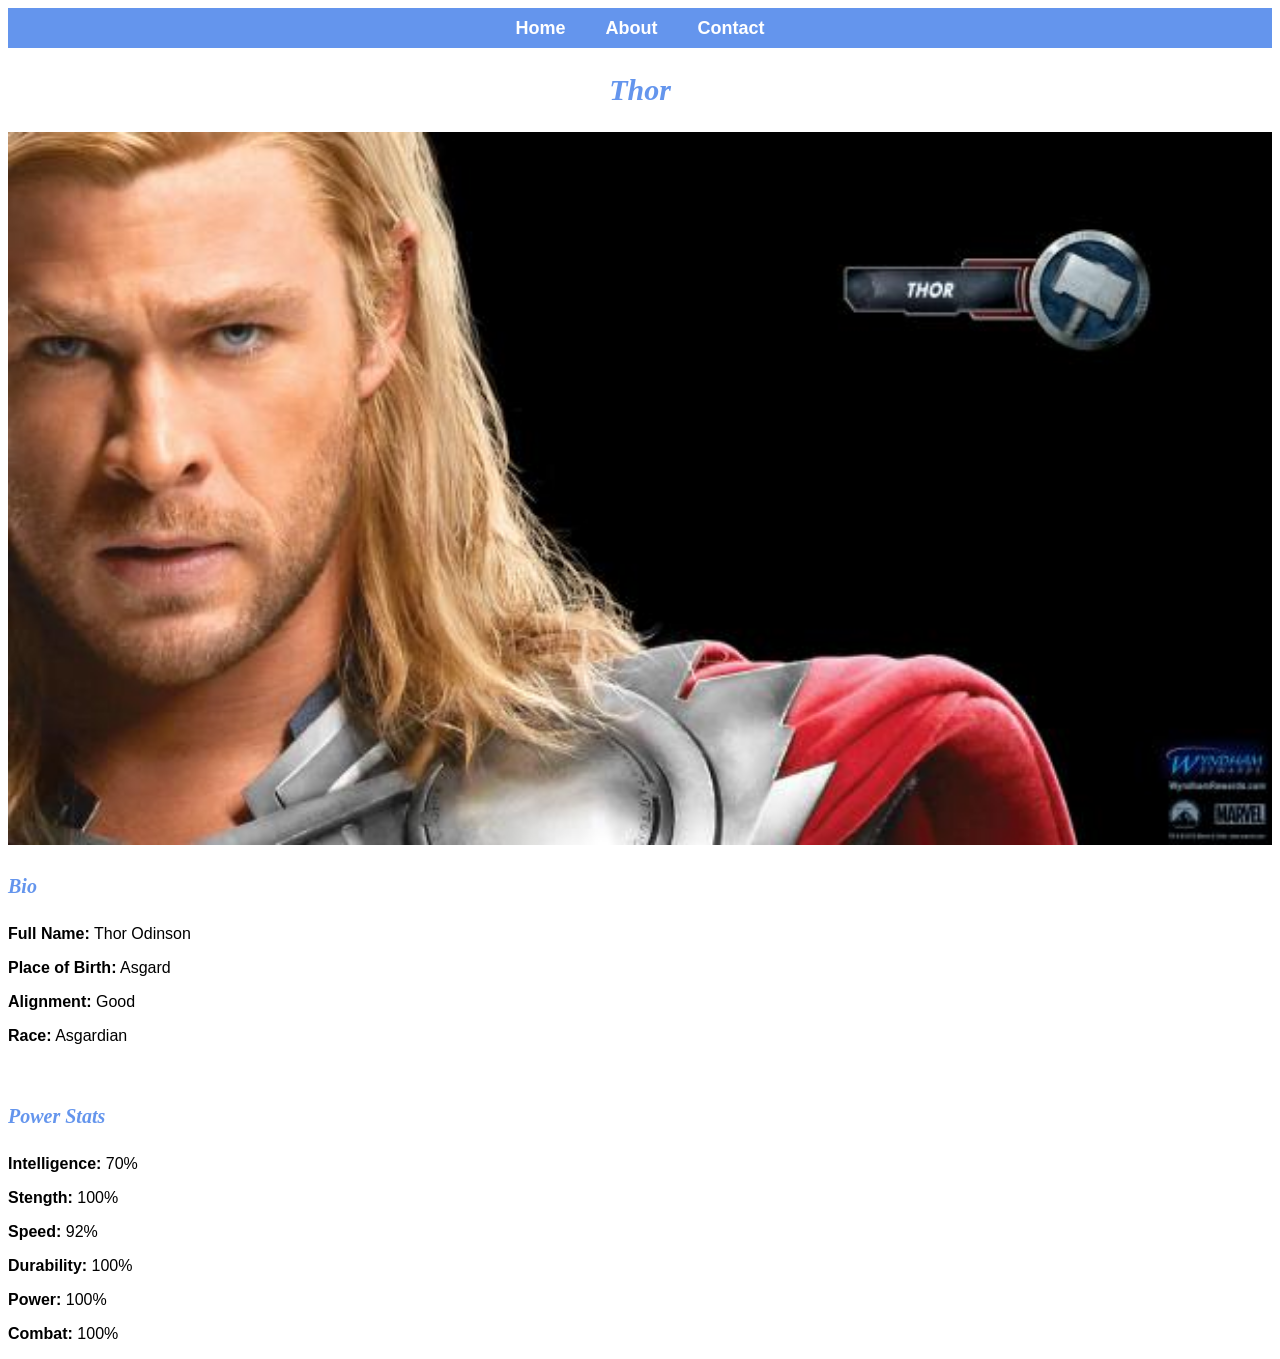
<file: thor.html>
<!doctype html>
<html>
  <head>
    <title>Thor</title>
    <link rel="stylesheet" href="style.css" />
  </head>
  <body>
    <div id="menu">
      <a href="index.html">Home</a>
      <a href="about.html" target="_blank">About</a>
      <a href="contact.html" target="_blank">Contact</a>
    </div>
    <h2>Thor</h2>
    <div class="gallery">
      <img src="images/heroes/thor.jpg" />
    </div>
    <h4>Bio</h4>
    <p><b>Full Name:</b> Thor Odinson</p>
    <p><b>Place of Birth:</b> Asgard</p>
    <p><b>Alignment:</b> Good</p>
    <p><b>Race:</b> Asgardian</p>
    <br />
    <h4>Power Stats</h4>
    <p><b>Intelligence:</b> 70%</p>
    <p><b>Stength:</b> 100%</p>
    <p><b>Speed:</b> 92%</p>
    <p><b>Durability:</b> 100%</p>
    <p><b>Power:</b> 100%</p>
    <p><b>Combat:</b> 100%</p>
  </body>
</html>
</file>
<file: style.css>
.gallery img {
  width: 100%;
}

h2 {
  font-family: Impact, fantasy;
  text-align: center;
  font-size: 30px;
  color: cornflowerblue;
  font-style: italic;
}

h4 {
  font-family: Impact, fantasy;
  font-size: 20px;
  color: cornflowerblue;
  font-style: italic;
}

p {
  font-family: Helvetica, sans-serif;
}

#menu {
  display: flex;
  width: 100%;
  height: 40px;
  background-color: cornflowerblue;
  justify-content: center;
  align-items: center;
}

#menu a {
  color: white;
  font-family: Helvetica, sans-serif;
  font-size: 18px;
  text-decoration: none;
  font-weight: 800;

  padding-left: 20px;
  padding-right: 20px;
}

#menu a:hover {
  color: #5077bd;
}

.about-text {
  text-align: center;
}
</file>
